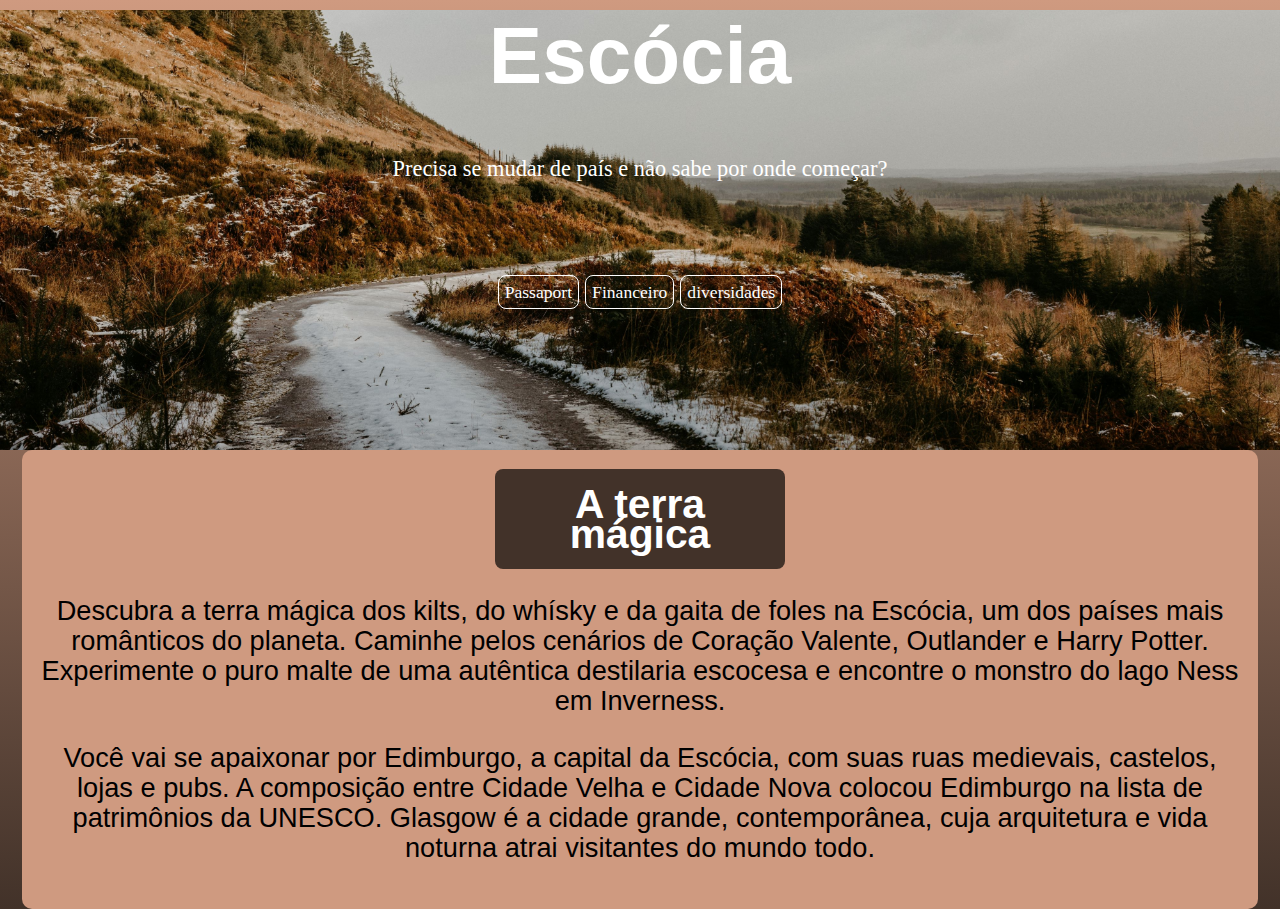
<file: index.html>
<!DOCTYPE html>
<html lang="pt-br">
<head>
    <meta charset="UTF-8">
    <meta http-equiv="X-UA-Compatible" content="IE=edge">
    <meta name="viewport" content="width=device-width, initial-scale=1.0">
    <link rel="stylesheet" href="style.css">
    <link rel="shortcut icon" href="favicon-16x16.png" type="image/x-icon">
    <title>escocia</title>
</head>
<body class="bindex">
    <header class="hindex">
        <h1>Escócia</h1>
        <p>Precisa se mudar de país e não sabe por onde começar?</p>

        <nav>
            <a href="Passaport.html">Passaport</a>
            <a href="financeiro.html">Financeiro</a>
            <a href="lifestyle.html">diversidades</a>
        </nav>

    </header>
    <main class="mindex">
        <h2>A terra mágica</h2>
        <p>Descubra a terra mágica dos kilts, do whísky e da gaita de foles na Escócia, um dos países mais românticos do planeta. Caminhe pelos cenários de Coração Valente, Outlander e Harry Potter. Experimente o puro malte de uma autêntica destilaria escocesa e encontre o monstro do lago Ness em Inverness. </p>

        <p>Você vai se apaixonar por Edimburgo, a capital da Escócia, com suas ruas medievais, castelos, lojas e pubs. A composição entre Cidade Velha e Cidade Nova colocou Edimburgo na lista de patrimônios da UNESCO. Glasgow é a cidade grande, contemporânea, cuja arquitetura e vida noturna atrai visitantes do mundo todo.</p>

    </main>
    <footer class="findex">

    </footer>
    
</body>
</html>
</file>
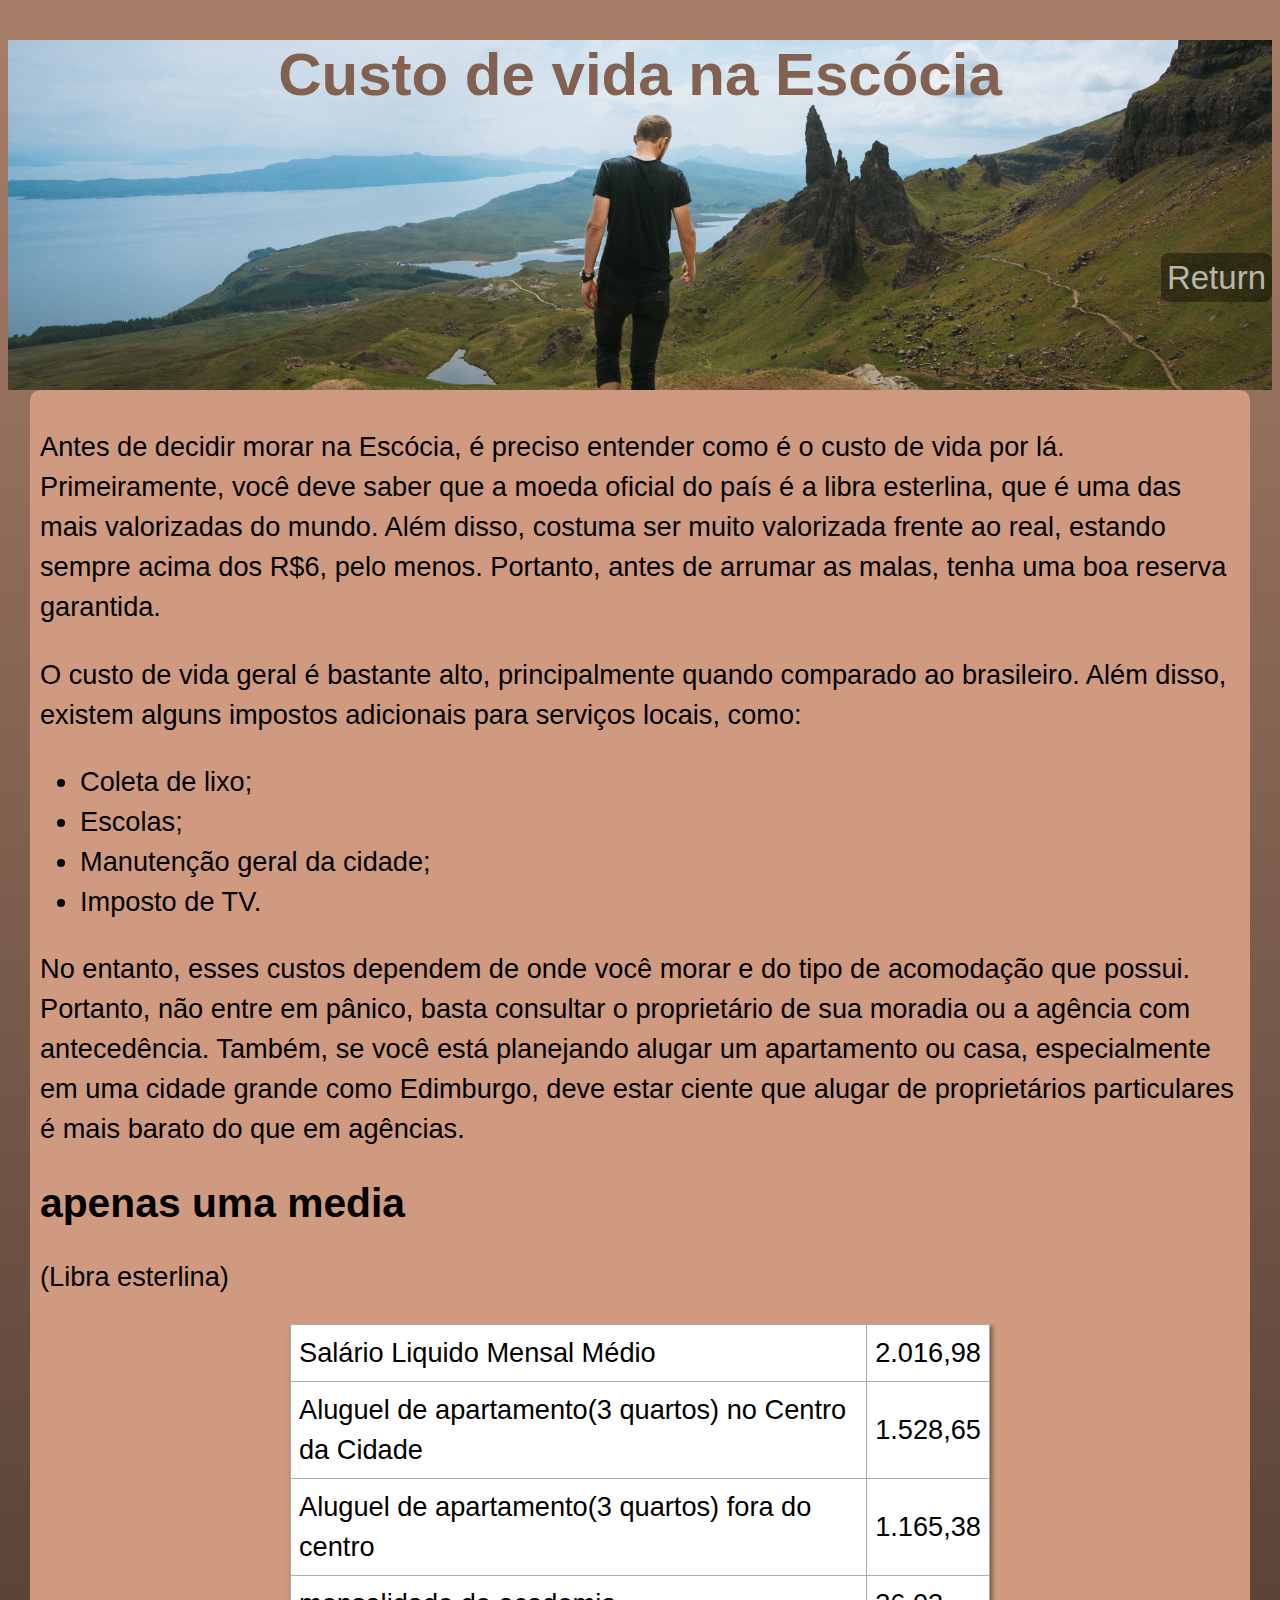
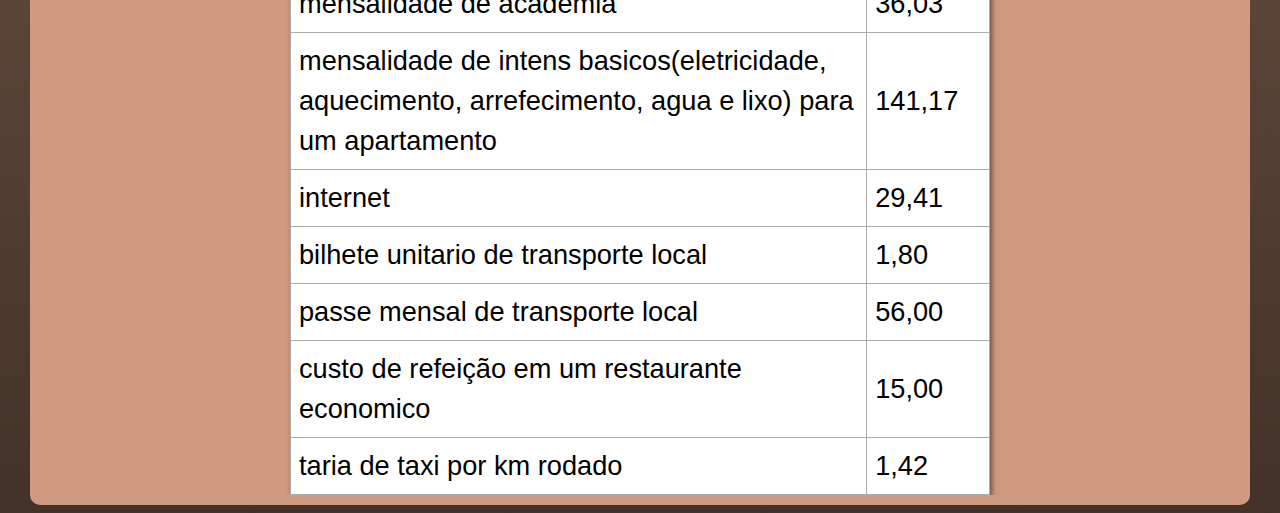
<file: financeiro.html>
<!DOCTYPE html>
<html lang="pt-br">
<head>
    <meta charset="UTF-8">
    <meta http-equiv="X-UA-Compatible" content="IE=edge">
    <meta name="viewport" content="width=device-width, initial-scale=1.0">
    <link rel="stylesheet" href="style.css">
    <link rel="shortcut icon" href="favicon-16x16.png" type="image/x-icon">
    <title>financeiro</title>

</head>
<body class="bfinanceiro">
    <header class="hfinanceiro">

        <h1>Custo de vida na Escócia</h1>

        <nav>
            <a href="index.html" target="_self">Return</a>
        </nav>

    </header>
    <main class="mfinanceiro">
        
        
          <p>Antes de decidir morar na Escócia, é preciso entender como é o custo de vida por lá. Primeiramente, você deve saber que a moeda oficial do país é a libra esterlina, que é uma das mais valorizadas do mundo. Além disso, costuma ser muito valorizada frente ao real, estando sempre acima dos R$6, pelo menos. Portanto, antes de arrumar as malas, tenha uma boa reserva garantida.</p>

         <p>O custo de vida geral é bastante alto, principalmente quando comparado ao brasileiro. Além disso, existem alguns impostos adicionais para serviços locais, como:</p>

    <ul>
       <li>Coleta de lixo;</li>
       <li>Escolas;</li>
       <li>Manutenção geral da cidade;</li>
       <li>Imposto de TV.</li>
    </ul>

     <p>No entanto, esses custos dependem de onde você morar e do tipo de acomodação que possui. Portanto, não entre em pânico, basta consultar o proprietário de sua moradia ou a agência com antecedência. Também, se você está planejando alugar um apartamento ou casa, especialmente em uma cidade grande como Edimburgo, deve estar ciente que alugar de proprietários particulares é mais barato do que em agências.</p>

     <h2>apenas uma media</h2>
     <p>(Libra esterlina)</p>

     <div id="container">
         <table>
            <tbody>
                <tr>
                   <td>Salário Liquido Mensal Médio</td>
                   <td>2.016,98</td>
                </tr>
                <tr>
                    <td>Aluguel de apartamento(3 quartos) no Centro da Cidade</td>
                    <td>1.528,65</td>
                </tr>
                <tr>
                    <td>Aluguel de apartamento(3 quartos) fora do centro</td>
                    <td>1.165,38</td>
                </tr>
                <tr>
                    <td>mensalidade de academia</td>
                    <td>36,03</td>
                </tr>
                <tr>
                    <td>mensalidade de intens basicos(eletricidade, aquecimento, arrefecimento, agua e lixo) para um apartamento</td>
                    <td>141,17</td>
                </tr>
                <tr>
                    <td>internet</td>
                    <td>29,41</td>
                </tr>
                <tr>
                    <td>bilhete unitario de transporte local</td>
                    <td>1,80</td>
                </tr>
                <tr>
                    <td>passe mensal de transporte local</td>
                    <td>56,00</td>
                </tr>
                <tr>
                    <td>custo de refeição em um restaurante economico</td>
                    <td>15,00</td>
                </tr>
                <tr>
                    <td>taria de taxi por km rodado</td>
                    <td>1,42</td>
                </tr>
         
            </tbody>
         </table>
     </div>


    </main>
    <footer class="ffinanceiro">

    </footer>
    
</body>
</html>
</file>
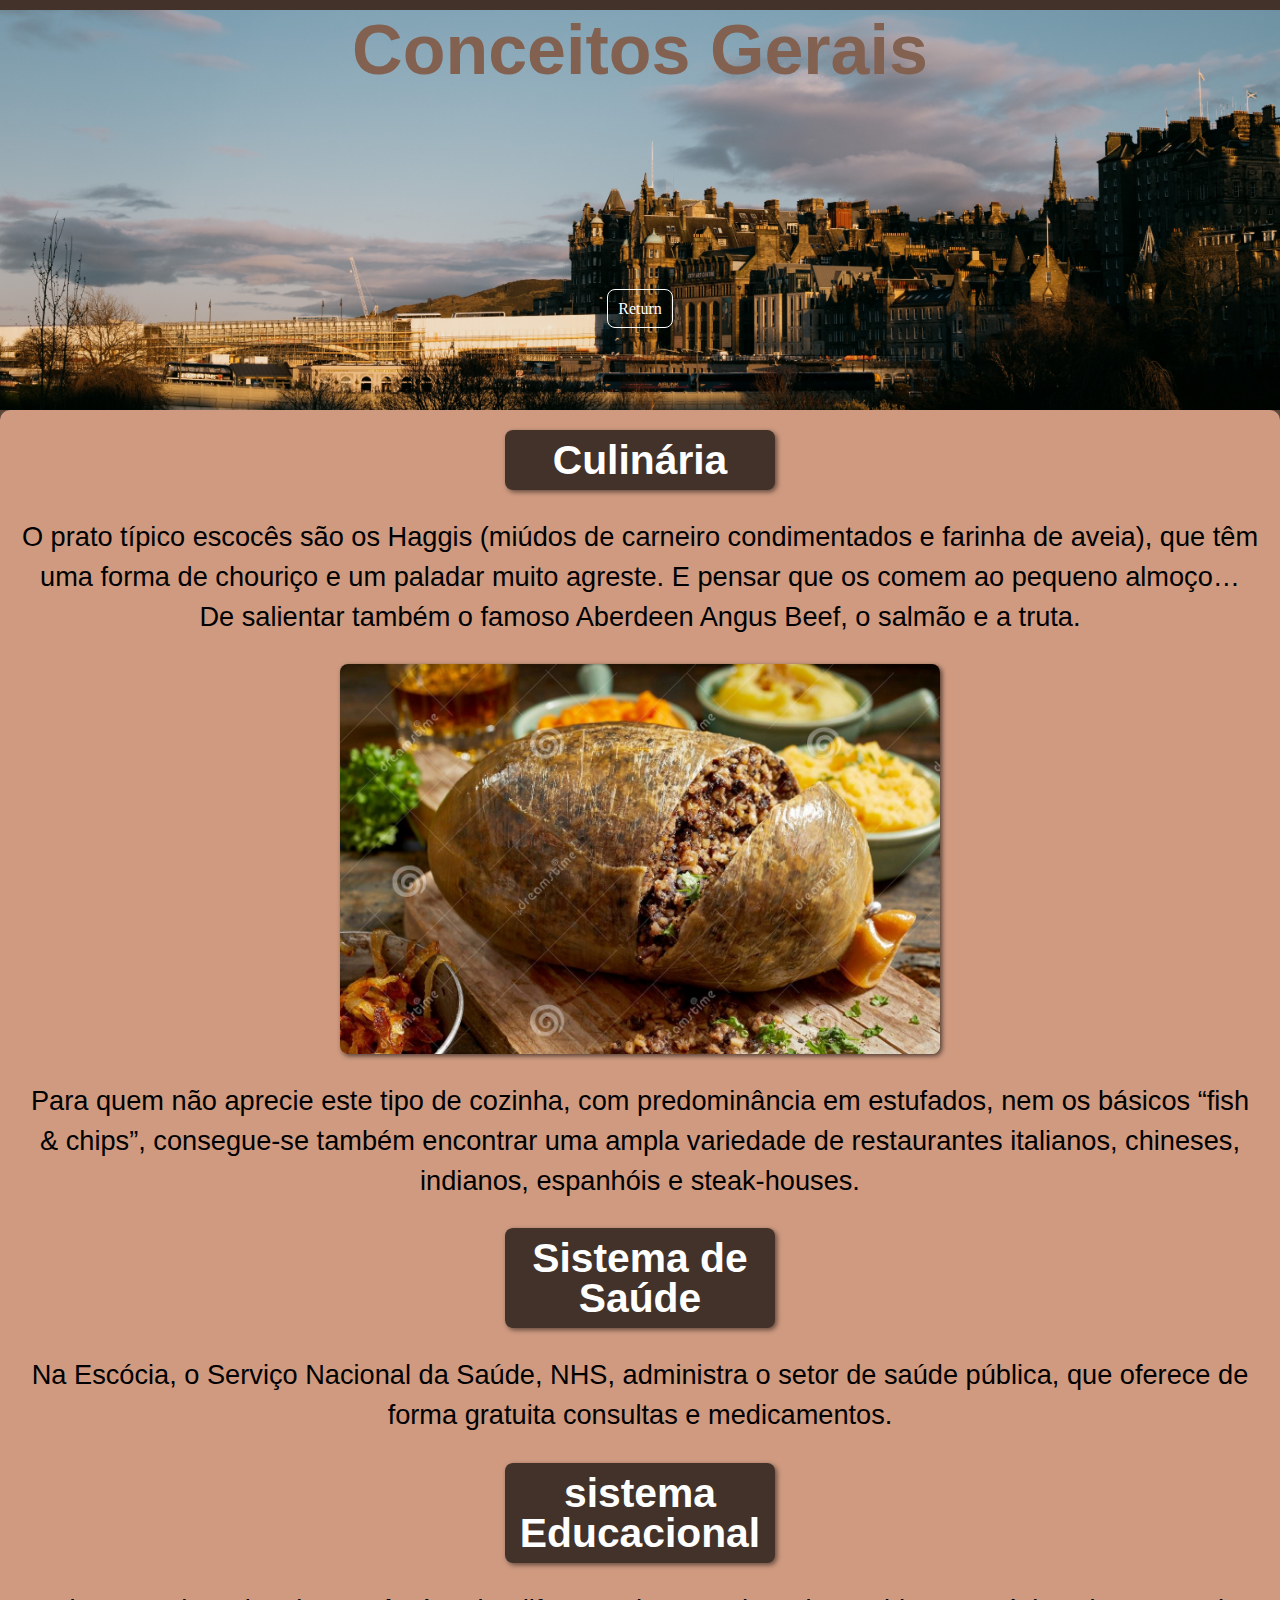
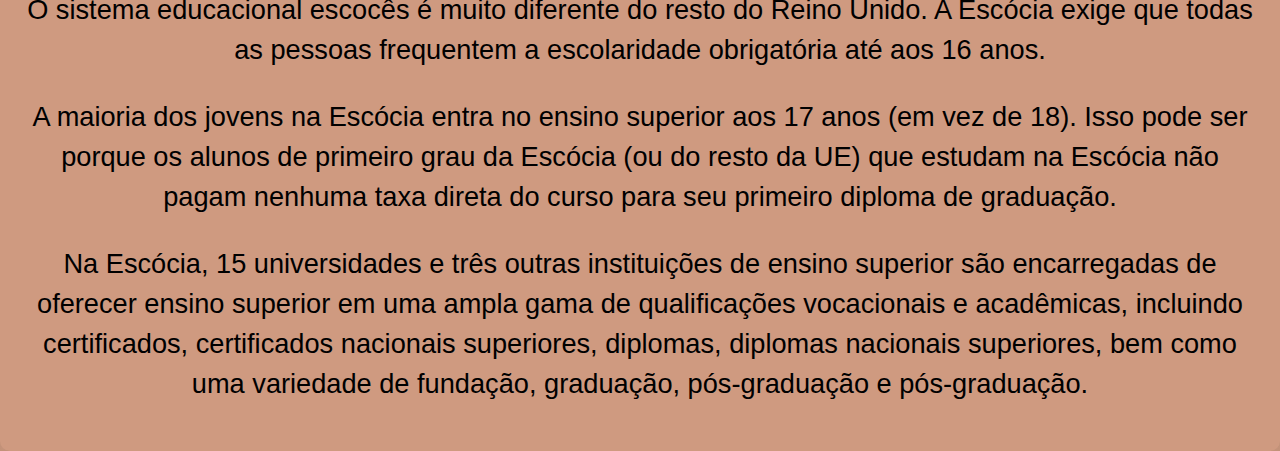
<file: lifestyle.html>
<!DOCTYPE html>
<html lang="pt-br">
<head>
    <meta charset="UTF-8">
    <meta http-equiv="X-UA-Compatible" content="IE=edge">
    <meta name="viewport" content="width=device-width, initial-scale=1.0">
    <link rel="stylesheet" href="style.css">
    <link rel="shortcut icon" href="favicon-16x16.png" type="image/x-icon">
    <title>conceitos gerais</title>
</head>
<body class="bconceitos">
    <header class="hconceitos">

        <h1>Conceitos Gerais</h1>

        <nav><a href="index.html">Return</a></nav>

    </header>
    <main class="mconceitos">
        <h2>Culinária</h2>

        <p> O prato típico escocês são os Haggis (miúdos de carneiro condimentados e farinha de aveia), que têm uma forma de chouriço e um paladar muito agreste. E pensar que os comem ao pequeno almoço… De salientar também o famoso Aberdeen Angus Beef, o salmão e a truta.</p>

        <picture>
            <source media="(max-width: 550px)" srcset="haggis-pq.jpg">
            <img src="haggis-normal.jpg"  alt="imagem do prato tipico">
    </picture>

        <p>Para quem não aprecie este tipo de cozinha, com predominância em estufados, nem os básicos “fish & chips”, consegue-se também encontrar uma ampla variedade de restaurantes italianos, chineses, indianos, espanhóis e steak-houses.</p>

        <h2>Sistema de Saúde</h2>

        <p>Na Escócia, o Serviço Nacional da Saúde, NHS, administra o setor de saúde pública, que oferece de forma gratuita consultas e medicamentos.</p>

        <h2>sistema Educacional</h2>

         <p>O sistema educacional escocês é muito diferente do resto do Reino Unido. A Escócia exige que todas as pessoas frequentem a escolaridade obrigatória até aos 16 anos.</p>

         <p>A maioria dos jovens na Escócia entra no ensino superior aos 17 anos (em vez de 18). Isso pode ser porque os alunos de primeiro grau da Escócia (ou do resto da UE) que estudam na Escócia não pagam nenhuma taxa direta do curso para seu primeiro diploma de graduação.</p>

         <p>Na Escócia, 15 universidades e três outras instituições de ensino superior são encarregadas de oferecer ensino superior em uma ampla gama de qualificações vocacionais e acadêmicas, incluindo certificados, certificados nacionais superiores, diplomas, diplomas nacionais superiores, bem como uma variedade de fundação, graduação, pós-graduação e pós-graduação.</p>

    </main>
    <footer class="fconceitos ">

    </footer>
    
</body>
</html>
</file>
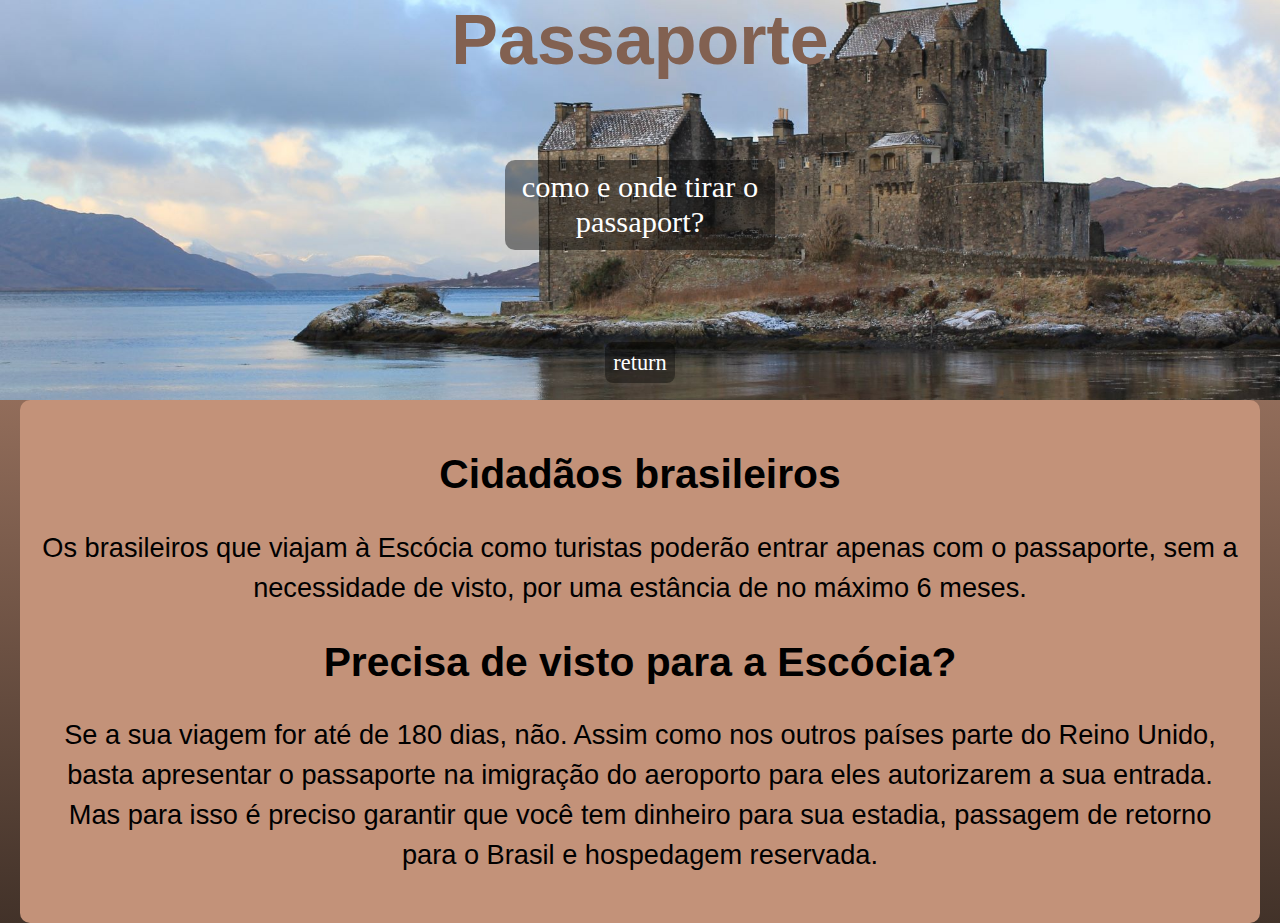
<file: Passaport.html>
<!DOCTYPE html>
<html lang="pt-br">
<head>
    <meta charset="UTF-8">
    <meta http-equiv="X-UA-Compatible" content="IE=edge">
    <meta name="viewport" content="width=device-width, initial-scale=1.0">
    <link rel="stylesheet" href="style.css">
    <link rel="shortcut icon" href="favicon-16x16.png" type="image/x-icon">
    <title>passaport</title>
</head>
<body class="bpassaport">
    <header class="hpassaport">
        
        <h1>Passaporte</h1>
        <p>como e onde tirar o passaport?</p>
        <nav><a href="index.html">return</a></nav>

    </header>
    <main class="mpassaport">
        <h2>Cidadãos brasileiros </h2>
         
       
        <p>Os brasileiros que viajam à Escócia como turistas poderão entrar apenas com o passaporte, sem a necessidade de visto, por uma estância de no máximo 6 meses.</p>

        <h2>Precisa de visto para a Escócia?</h2>
<p>Se a sua viagem for até de 180 dias, não. Assim como nos outros países parte do Reino Unido, basta apresentar o passaporte na imigração do aeroporto para eles autorizarem a sua entrada. Mas para isso é preciso garantir que você tem dinheiro para sua estadia, passagem de retorno para o Brasil e hospedagem reservada.</p>



    </main>
    <footer class="fpassaport">

    </footer>
    
</body>
</html>
</file>
<file: style.css>
@charset "UTF-8";

:root{
    --cor1: #826151;
    --cor2: #423229;
    --cor3: #C39279;
    --cor4: #CF9A80;
    --cor5: #A87E68;


}

table{
    width: 700px;
    border-collapse: collapse;
    margin: auto;
    box-shadow: 2px 2px 5px rgba(0, 0, 0, 0.493);
}
td{
    border: 1px solid rgb(172, 172, 172);
    padding: 8px;
    background-color: white;
}
nav{
    margin-top: 100px;
}
.bindex{
    background-image: linear-gradient(to top, var(--cor2), var(--cor4));
    margin: 0px;
}
.hindex > p{
    font-size: 1.4em;
}
.hindex a{
    margin: 1px;
    font-size: 1.1em;
    text-decoration: none;
    color: white;
    padding: 6px;
    border: 1px solid rgb(255, 255, 255);
    border-radius: 8px;
}
.hindex a:hover{
    background-color: rgba(255, 255, 255, 0.527);
    transition: 0.4s;
}
.hindex{
    background-image: url(escocia5.jpg);
    height: 440px;
    background-size: cover;
    background-position: center center;
    text-align: center;
    color:white;
    

}
.hindex > h1{
    font-family: 'Gill Sans', 'Gill Sans MT', Calibri, 'Trebuchet MS', sans-serif;
    font-size: 80px ;
    margin-top: 10px;
    
}
.mindex{
    font-family: Arial, Helvetica, sans-serif;
    padding: 18px;
    background-color:var(--cor4);
    border-radius: 10px;
    max-width: 1200px;
    text-align: center;
    line-height: 30px;
    font-size: 1.7em;
    margin: auto;
    
    
}
.mindex h2{
    font-family: 'Gill Sans', 'Gill Sans MT', Calibri, 'Trebuchet MS', sans-serif;
    background-color: var(--cor2);
    width: 250px;
    color: white;
    border-radius: 8px;
    margin: auto;
    margin-top: 1px;
    padding: 20px;
}






.hpassaport{
    background-image: url(pexels-bridgid-johnston-7103949.jpg);
    height: 400px;
    background-size: cover;
    background-position: center center;

    text-align: center;

}
.hpassaport > h1{
    font-family: 'Gill Sans', 'Gill Sans MT', Calibri, 'Trebuchet MS', sans-serif;
    margin-top:0;
    font-size: 70px;
    color: var(--cor1);
}
.hpassaport > nav > a {
    text-decoration: none;
    width: 100px;
    color: white;
    background-color: rgba(0, 0, 0, 0.384);
    border-radius: 8px;
    padding: 8px;
    font-size: 1.4em;
    margin-top: 30px;
}
.hpassaport > nav > a:hover{
    background-color: #A87E68;
    transition: 0.4s;
}
picture > img{
    max-width: 700px;
    min-width: 280px;
    display: block;
    margin: auto;

}
.hpassaport > p{
    font-size: 1.9em;
    color: white;
    background-color: rgba(0, 0, 0, 0.438);
    padding: 10px;
    width: 250px;
    border-radius: 10px;
    margin: auto;
    margin-top: 80px;
}
.bpassaport{
   background-image: linear-gradient(to top, var(--cor2), var(--cor4));
   margin: 0px;
    
}
.mpassaport{
    font-family: Arial, Helvetica, sans-serif;
    background-color: var(--cor3);
    padding: 20px;
    max-width: 1200px;
    margin: auto;
    border-radius: 10px;
}
.mpassaport{
    text-align: center;
    line-height: 40px;
    font-size: 1.7em;
}




.bfinanceiro{
    background-image: linear-gradient(to top, var(--cor2), var(--cor5))
}
.hfinanceiro{
    font-family: 'Gill Sans', 'Gill Sans MT', Calibri, 'Trebuchet MS', sans-serif;
    background-image: url(pexels-s-migaj-1184000\ \(1\).png);
    background-size: cover;
    background-position: center ;
    height: 350px;
    padding-top: 0;
    font-size: 30px;
    color: var(--cor1);

}
.hfinanceiro > h1{
    text-align: center;
}



.mfinanceiro{
    font-family: Arial, Helvetica, sans-serif;
    max-width: 1200px;
    margin: auto;
    line-height: 40px;
    font-size: 1.7em;
    background-color: #CF9A80;
    padding: 10px;
    border-radius: 10px;
}
#container{
    overflow-x: auto;
}

.hfinanceiro > nav a{
    text-decoration: none;
    width: 100px;
    color: rgba(255, 255, 255, 0.664);
    background-color: rgba(0, 0, 0, 0.384);
    border-radius: 8px;
    padding: 6px;
    font-size: 1.1em;
    
}
.hfinanceiro > nav> a:hover{
    transition: 0.4s;
    background-color: #C39279;
}
.hfinanceiro > nav{
   text-align: right;
   margin-top: 150px;
}





.bconceitos{
    background-image: linear-gradient( var(--cor2), var(--cor3));
    margin: 0px;
}
   
.hconceitos{
    height: 400px;
    background-image: url(escocia4s.jpg);
    background-size: cover;
    background-position: center ;
    text-align: center;
}
.hconceitos > h1{
    font-family: 'Gill Sans', 'Gill Sans MT', Calibri, 'Trebuchet MS', sans-serif;
    font-size: 70px;
    margin: 10px;
    color: var(--cor1);

}
.hconceitos > nav{
    margin-top: 210px;
    text-align: center;
}
.hconceitos > nav > a{
    text-decoration: none;
    color: rgb(255, 255, 255);
    padding: 10px;
    border: 1px solid white;
    border-radius: 8px;
}
.hconceitos > nav > a:hover{
    transition: 0.4s;
    background-color: var(--cor3);
}
picture > img{
    max-width: 600px;
    min-width: 250px;
    display: block;
    margin: auto;
    border-radius: 8px;
    box-shadow: 2px 2px 5px rgba(0, 0, 0, 0.61);
}

.mconceitos{
    font-family: Arial, Helvetica, sans-serif;
    text-align: center;
    background-color: var(--cor4);
    padding: 20px;
    line-height: 40px;
    font-size: 1.7em;
    border-radius: 10px;
}
.mconceitos h2{
    box-shadow: 2px 2px 5px rgba(0, 0, 0, 0.527);
    background-color: var(--cor2);
    color: white;
    width: 250px;
    padding: 10px;
    border-radius: 8px;
    margin: auto;
}
</file>
